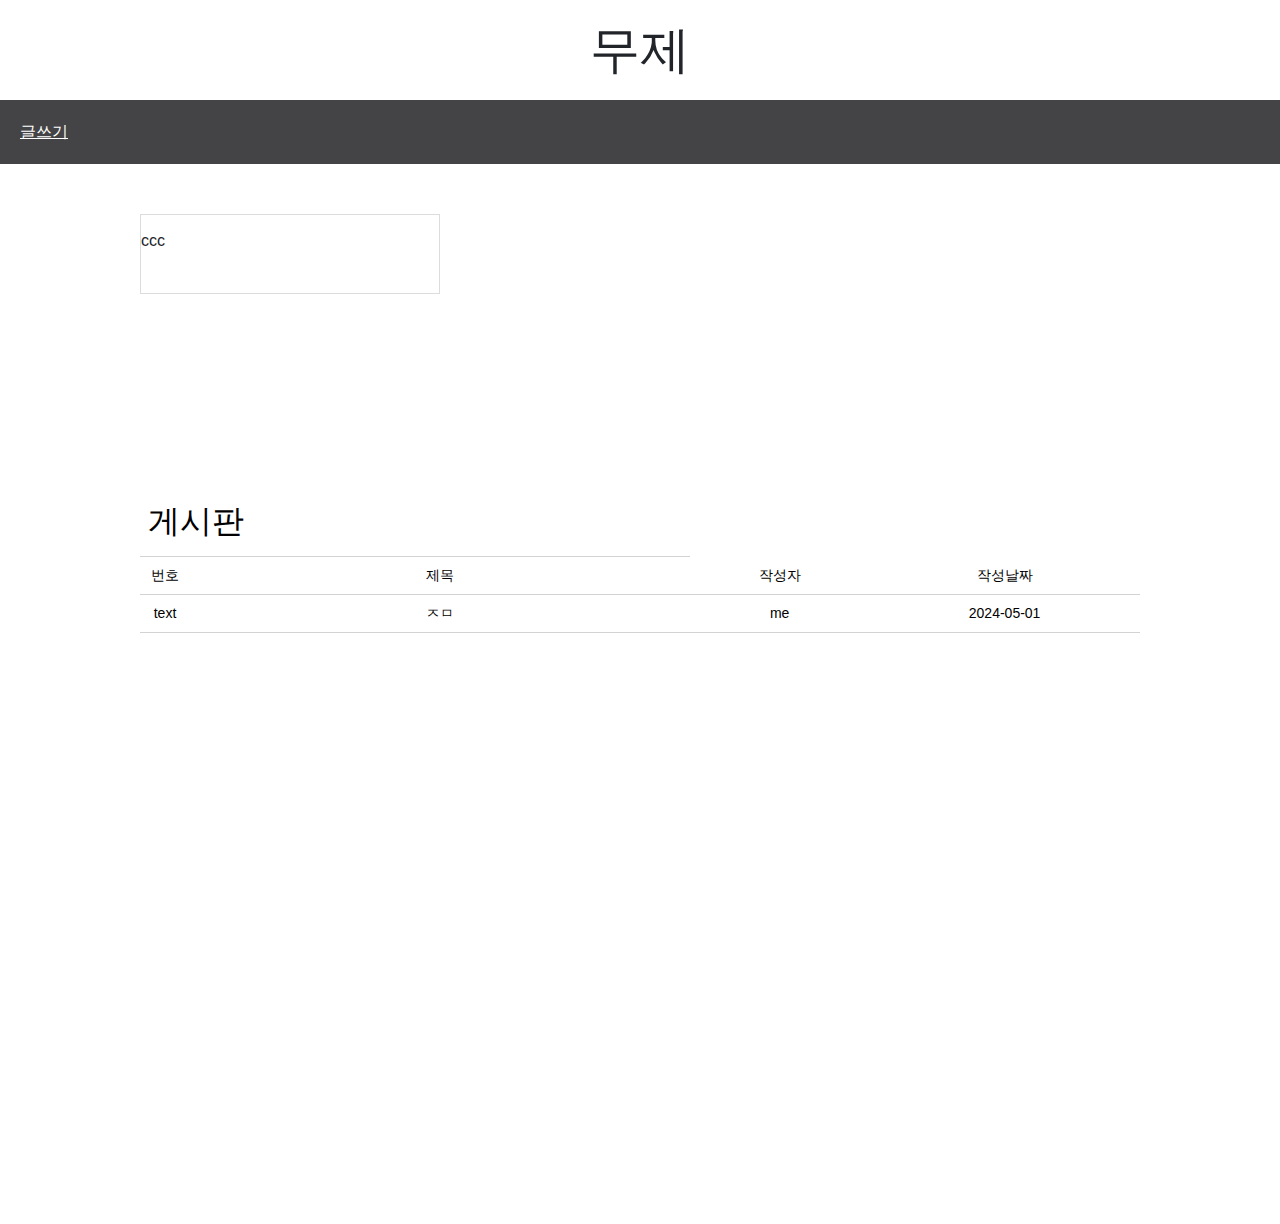
<file: frontend/index.html>
<!DOCTYPE html>
<html lang="ko">
<head>
    <meta charset="UTF-8">
    <meta name="viewport" content="width=device-width, initial-scale=1.0">
    <title>Document</title>
    <link href="index.css" rel="stylesheet">
    <meta charset="utf-8">
    <meta name="viewport" content="width=device-width, initial-scale=1">
    <title>Bootstrap demo</title>
    <link href="https://cdn.jsdelivr.net/npm/bootstrap@5.3.3/dist/css/bootstrap.min.css" rel="stylesheet" integrity="sha384-QWTKZyjpPEjISv5WaRU9OFeRpok6YctnYmDr5pNlyT2bRjXh0JMhjY6hW+ALEwIH" crossorigin="anonymous">
    <script src="https://cdn.jsdelivr.net/npm/bootstrap@5.3.3/dist/js/bootstrap.bundle.min.js" integrity="sha384-YvpcrYf0tY3lHB60NNkmXc5s9fDVZLESaAA55NDzOxhy9GkcIdslK1eN7N6jIeHz" crossorigin="anonymous"></script>
  </body>
</head>
<body>
    <div style="margin: 0px;">
        <div style="width: auto;">
            <h1 class="main_text">무제</h1>
        </div>
        <div class="box">
            <a style="color: white"; href="write.html">글쓰기</a>
        </div>
        <div class="container">
            <div class="main">
                <div class="login">
                    <a>ccc</a1>
                </div>
                <div id="wi">
                    <table class="table">
                        <tr>
                            <td colspan="2"><h2>게시판</h2></td>
                        </tr>
                        <tr class="header">
                            <td class="num">번호</td>
                            <td class="title">제목</td>
                            <td>작성자</td>
                            <td>작성날짜</td>
                        </tr>
                        <tr class="header">
                            <td class="num">text</td>
                            <td class="title">ㅈㅁ</td>
                            <td>me</td>
                            <td>2024-05-01</td>
                        </tr>
                    </table>


                </div>

            </div>
        </div>
    </div>
  
</body>
</html>
</file>
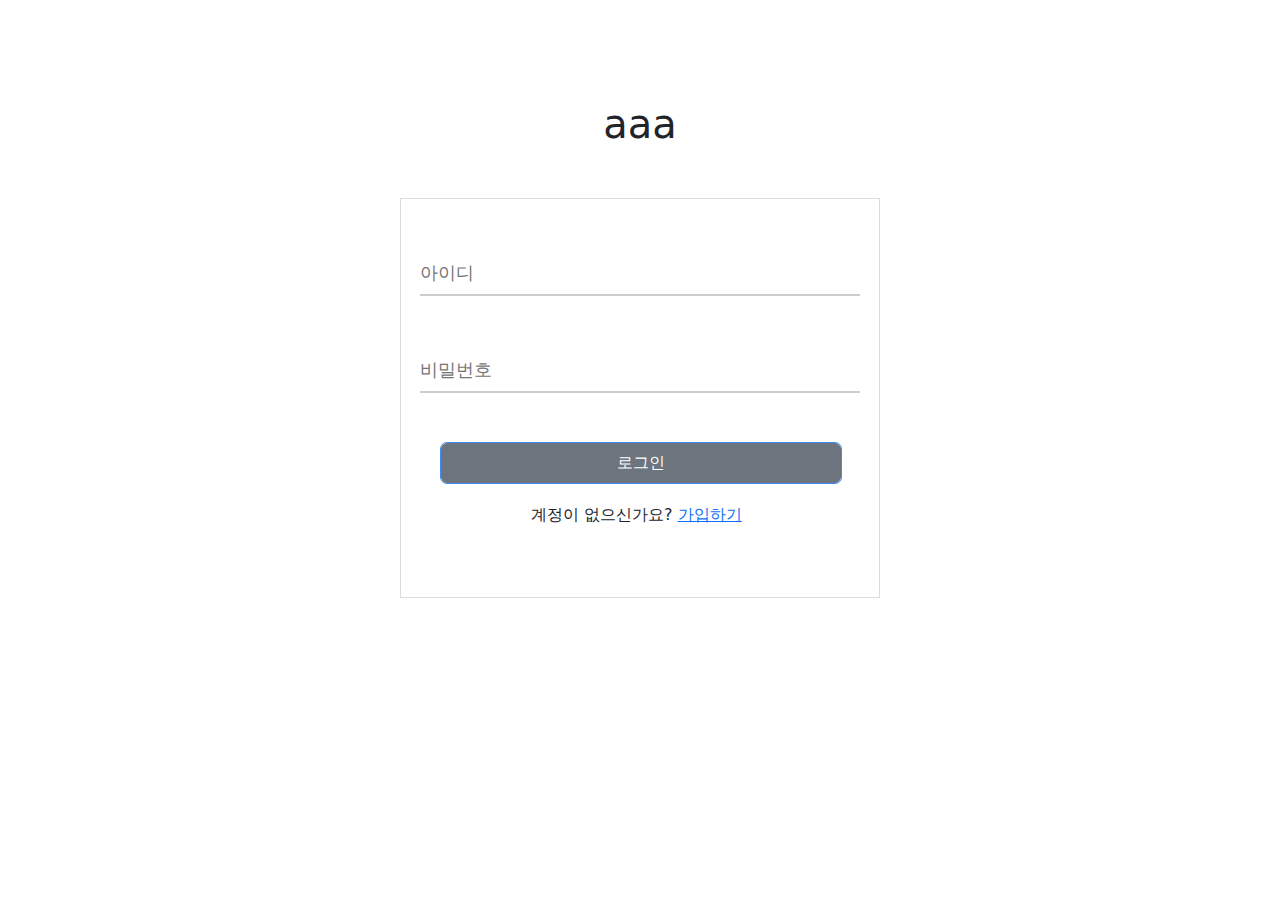
<file: frontend/login.html>
<!DOCTYPE html>
<html lang="en">
<head>
    <meta charset="UTF-8">
    <meta name="viewport" content="width=device-width, initial-scale=1.0">
    <title>Document</title>
    <link href="index.css" rel="stylesheet">
    <link href="https://cdn.jsdelivr.net/npm/bootstrap@5.3.3/dist/css/bootstrap.min.css" rel="stylesheet" integrity="sha384-QWTKZyjpPEjISv5WaRU9OFeRpok6YctnYmDr5pNlyT2bRjXh0JMhjY6hW+ALEwIH" crossorigin="anonymous">
</head>
<body>
    <script src="https://cdn.jsdelivr.net/npm/bootstrap@5.3.3/dist/js/bootstrap.bundle.min.js" integrity="sha384-YvpcrYf0tY3lHB60NNkmXc5s9fDVZLESaAA55NDzOxhy9GkcIdslK1eN7N6jIeHz" crossorigin="anonymous"></script>
    <div>
        <div class="contain_box">
            <h1 class="login_main_text">aaa</h1>
           
            <div class="line">
                <div class="cont_login">
                    <div class="box_tf">
                        <input type="text" id="login_1" class="tf_g" placeholder="아이디" value>
                    </div>
                    <div class="box_tf">
                        <input type="text" id="login_2" placeholder="비밀번호" class="tf_g" value>

                    </div>
                    <div class="main_1">
                        <button type="button" class="btn btn-secondary" style="width: 400px;left: 50px; margin-left: 40px;">로그인</button>
                    </div>
                    <div class="main_1">
                        <p class="sign">계정이 없으신가요? <a href="sign_up.html">가입하기</a></p>
                    </div>

                </div>

            </div>
        </div>

    </div>
</body>
</html>
</file>
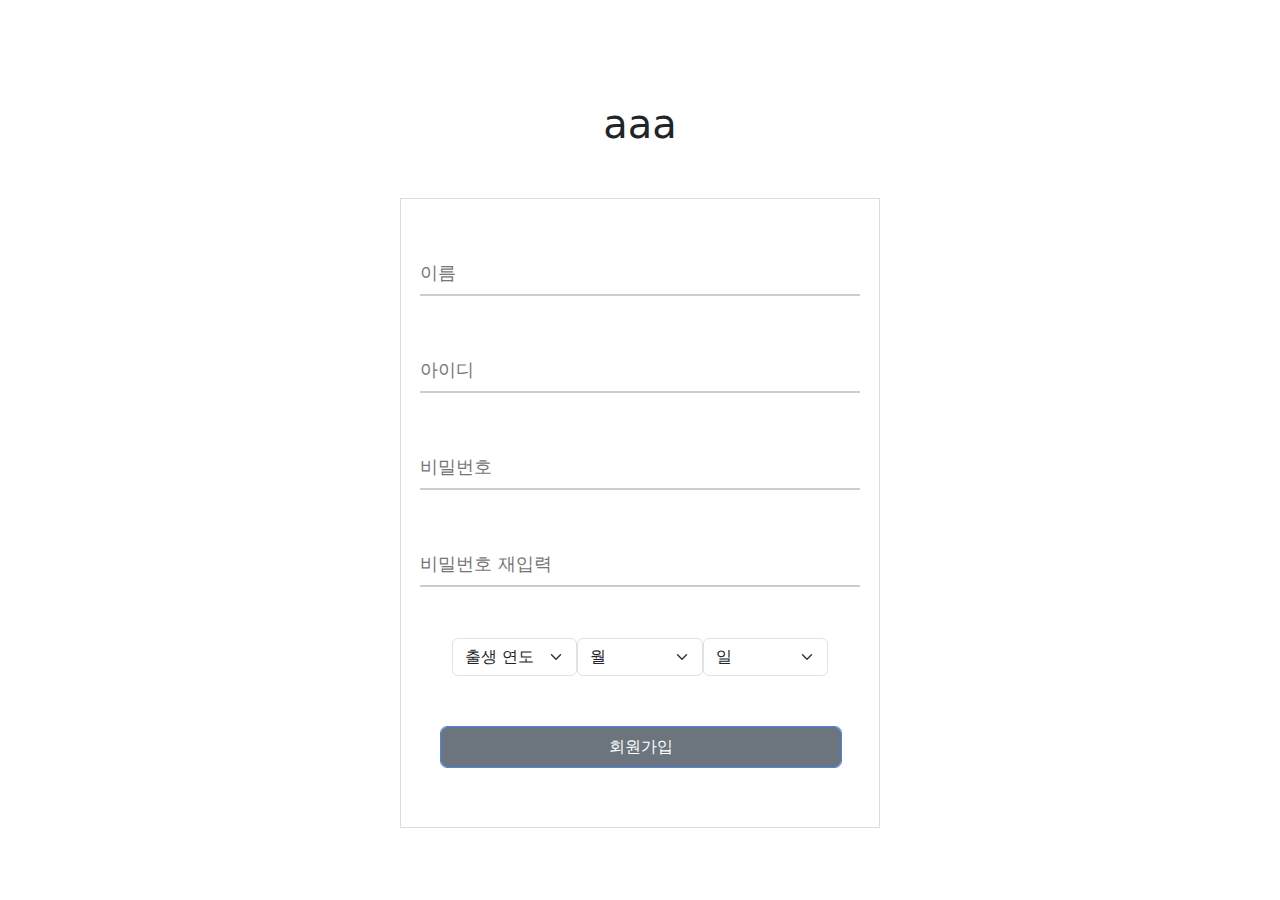
<file: frontend/sign_up.html>
<!DOCTYPE html>
<html lang="ko">
<head>
    <meta charset="UTF-8">
    <meta name="viewport" content="width=device-width, initial-scale=1.0">
    <title>Document</title>
    <link href="index.css" rel="stylesheet">
    <script src="sign_up.js"></script>
    <link href="https://cdn.jsdelivr.net/npm/bootstrap@5.3.3/dist/css/bootstrap.min.css" rel="stylesheet" integrity="sha384-QWTKZyjpPEjISv5WaRU9OFeRpok6YctnYmDr5pNlyT2bRjXh0JMhjY6hW+ALEwIH" crossorigin="anonymous">
</head>
<body>
    <form action="/join" method="POST" id="frm">
        <script type="text/javascript">
            function test() {
              var p1 = document.getElementById('pw').value;
              var p2 = document.getElementById('pw_2').value;
              if( p1 != p2 ) {
                alert("비밀번호를 다시 확인해주세요");
                return false;
              } else{
                alert("비밀번호가 일치합니다");
                return true;
                
              }
        
            }
          </script>
        <script src="https://cdn.jsdelivr.net/npm/bootstrap@5.3.3/dist/js/bootstrap.bundle.min.js" integrity="sha384-YvpcrYf0tY3lHB60NNkmXc5s9fDVZLESaAA55NDzOxhy9GkcIdslK1eN7N6jIeHz" crossorigin="anonymous"></script>
        <div>
            <div class="contain_box">
                <h1 class="login_main_text">aaa</h1>
            
                <div class="line" style="height:630px;">
                    <div class="cont_login">
                        <div class="box_tf">
                            <input type="text" id="name" class="tf_g" placeholder="이름" name="name">
                        </div>
                        <div class="box_tf">
                            <input type="text" id="login_1_new" placeholder="아이디" class="tf_g" name="id">
                        </div>
                        <div class="box_tf">
                            <input type="password" id="pw" placeholder="비밀번호" class="tf_g" name="pw">
                        </div>
                        <div class="box_tf">
                            <input type="password" id="pw_2" placeholder="비밀번호 재입력" class="tf_g" name="pw_2">
                        </div>
                        <div class="birth_day_box">
                            <select class="form-select" aria-label="Default select example" style="width: 126px;" id="year" name="yy">
                                <option disabled selected> 출생 연도</option>
                                <option value="2021">2021</option>  <option value="2020">2020</option>  <option value="2019">2019</option>  <option value="2018">2018</option>  <option value="2017">2017</option>  <option value="2016">2016</option>  <option value="2015">2015</option>  <option value="2014">2014</option>  <option value="2013">2013</option>  <option value="2012">2012</option>  <option value="2011">2011</option>  <option value="2010">2010</option>  <option value="2009">2009</option>  <option value="2008">2008</option>  <option value="2007">2007</option>  <option value="2006">2006</option>  <option value="2005">2005</option>  <option value="2004">2004</option>  <option value="2003">2003</option>  <option value="2002">2002</option>  <option value="2001">2001</option>  <option value="2000">2000</option>  <option value="1999">1999</option>  <option value="1998">1998</option>  <option value="1997">1997</option>  <option value="1996">1996</option>  <option value="1995">1995</option>  <option value="1994">1994</option>  <option value="1993">1993</option>  <option value="1992">1992</option>  <option value="1991">1991</option>  <option value="1990">1990</option>  <option value="1989">1989</option>  <option value="1988">1988</option>  <option value="1987">1987</option>  <option value="1986">1986</option>  <option value="1985">1985</option>  <option value="1984">1984</option>  <option value="1983">1983</option>  <option value="1982">1982</option>  <option value="1981">1981</option>  <option value="1980">1980</option>  <option value="1979">1979</option>  <option value="1978">1978</option>  <option value="1977">1977</option>  <option value="1976">1976</option>  <option value="1975">1975</option>  <option value="1974">1974</option>  <option value="1973">1973</option>  <option value="1972">1972</option>  <option value="1971">1971</option>  <option value="1970">1970</option>  <option value="1969">1969</option>  <option value="1968">1968</option>  <option value="1967">1967</option>  <option value="1966">1966</option>  <option value="1965">1965</option>  <option value="1964">1964</option>  <option value="1963">1963</option>  <option value="1962">1962</option>  <option value="1961">1961</option>  <option value="1960">1960</option>  <option value="1959">1959</option>  <option value="1958">1958</option>  <option value="1957">1957</option>  <option value="1956">1956</option>  <option value="1955">1955</option>  <option value="1954">1954</option>  <option value="1953">1953</option>  <option value="1952">1952</option>  <option value="1951">1951</option>  <option value="1950">1950</option>  <option value="1949">1949</option>  <option value="1948">1948</option>  <option value="1947">1947</option>  <option value="1946">1946</option>  <option value="1945">1945</option>  <option value="1944">1944</option>  <option value="1943">1943</option>  <option value="1942">1942</option>  <option value="1941">1941</option>  <option value="1940">1940</option>  <option value="1939">1939</option>  <option value="1938">1938</option>  <option value="1937">1937</option>  <option value="1936">1936</option>  <option value="1935">1935</option>  <option value="1934">1934</option>  <option value="1933">1933</option>  <option value="1932">1932</option>  <option value="1931">1931</option>  <option value="1930">1930</option>  <option value="1929">1929</option>  <option value="1928">1928</option>  <option value="1927">1927</option>  <option value="1926">1926</option>  <option value="1925">1925</option>  <option value="1924">1924</option>  <option value="1923">1923</option>  <option value="1922">1922</option>  <option value="1921">1921</option>

                                
                            </select>
                            <select class="form-select" aria-label="Default select example" style="width: 126px;" id="month" name="mm">
                                <option disabled selected> 월</option>
                                <option value="1">1</option>  <option value="2">2</option>  <option value="3">3</option>  <option value="4">4</option>  <option value="5">5</option>  <option value="6">6</option>  <option value="7">7</option>  <option value="8">8</option>  <option value="9">9</option>  <option value="10">10</option>  <option value="11">11</option>  <option value="12">12</option>

                                
                                
                                
                            </select>
                            <select class="form-select" aria-label="Default select example" style="width: 126px;" id="day" name="dd">
                                <option disabled selected> 일</option>
                                <option value="1">1</option>  <option value="2">2</option>  <option value="3">3</option>  <option value="4">4</option>  <option value="5">5</option>  <option value="6">6</option>  <option value="7">7</option>  <option value="8">8</option>  <option value="9">9</option>  <option value="10">10</option>  <option value="11">11</option>  <option value="12">12</option>  <option value="13">13</option>  <option value="14">14</option>  <option value="15">15</option>  <option value="16">16</option>  <option value="17">17</option>  <option value="18">18</option>  <option value="19">19</option>  <option value="20">20</option>  <option value="21">21</option>  <option value="22">22</option>  <option value="23">23</option>  <option value="24">24</option>  <option value="25">25</option>  <option value="26">26</option>  <option value="27">27</option>  <option value="28">28</option>  <option value="29">29</option>  <option value="30">30</option>  <option value="31">31</option>

                                
                                
                            </select>
    
                        </div>
                        <div class="main_1">
                            <button  type="submit" onclick="return test()" class="btn btn-secondary" style="width: 400px;left: 50px; margin-left:40px">회원가입</button>
                        </div>

                    </div>

                </div>
            </div>

        </div>
    </form>
</body>
</file>
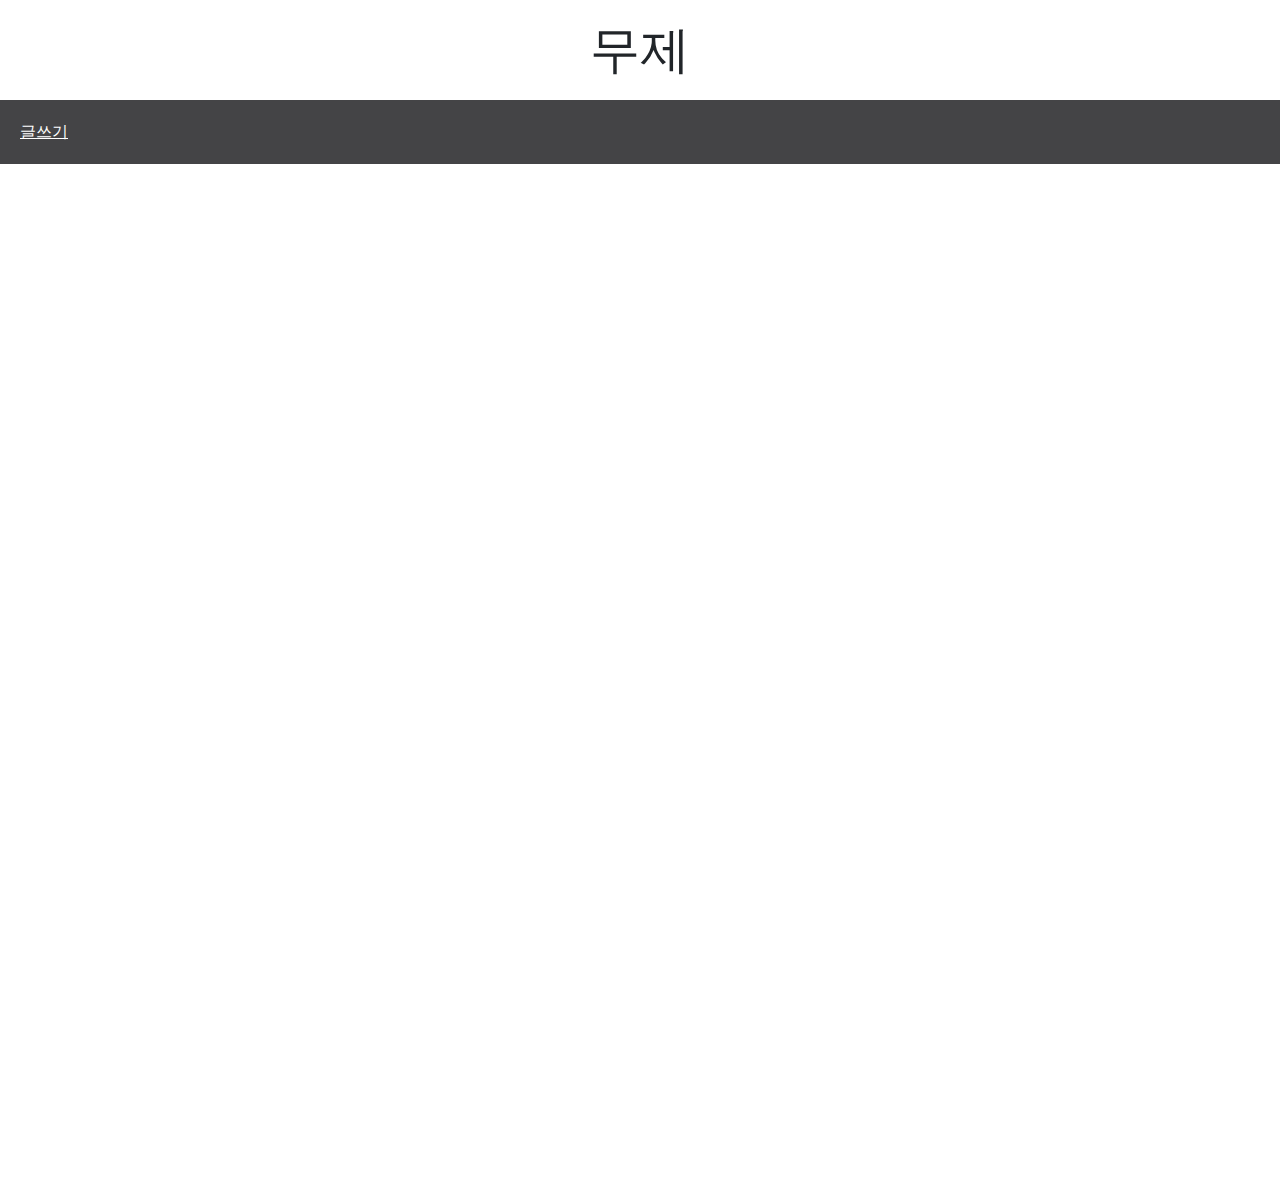
<file: frontend/view_list.html>
<!DOCTYPE html>
<html lang="ko">
<head>
    <meta charset="UTF-8">
    <meta name="viewport" content="width=device-width, initial-scale=1.0">
    <title>Document</title>
    <link href="index.css" rel="stylesheet">
    <meta charset="utf-8">
    <meta name="viewport" content="width=device-width, initial-scale=1">
    <title>Bootstrap demo</title>
    <link href="https://cdn.jsdelivr.net/npm/bootstrap@5.3.3/dist/css/bootstrap.min.css" rel="stylesheet" integrity="sha384-QWTKZyjpPEjISv5WaRU9OFeRpok6YctnYmDr5pNlyT2bRjXh0JMhjY6hW+ALEwIH" crossorigin="anonymous">
    <script src="https://cdn.jsdelivr.net/npm/bootstrap@5.3.3/dist/js/bootstrap.bundle.min.js" integrity="sha384-YvpcrYf0tY3lHB60NNkmXc5s9fDVZLESaAA55NDzOxhy9GkcIdslK1eN7N6jIeHz" crossorigin="anonymous"></script>
  </body>
</head>
<body>
    <div style="margin: 0px;">
        <div style="width: auto;">
            <h1 class="main_text">무제</h1>
        </div>
        <div class="box">
            <a style="color: white"; href="write.html">글쓰기</a>    
        </div>
        <div class="main">
            <p>
                
            </p>

        </div>
    </div>
  
</body>
</html>
</file>
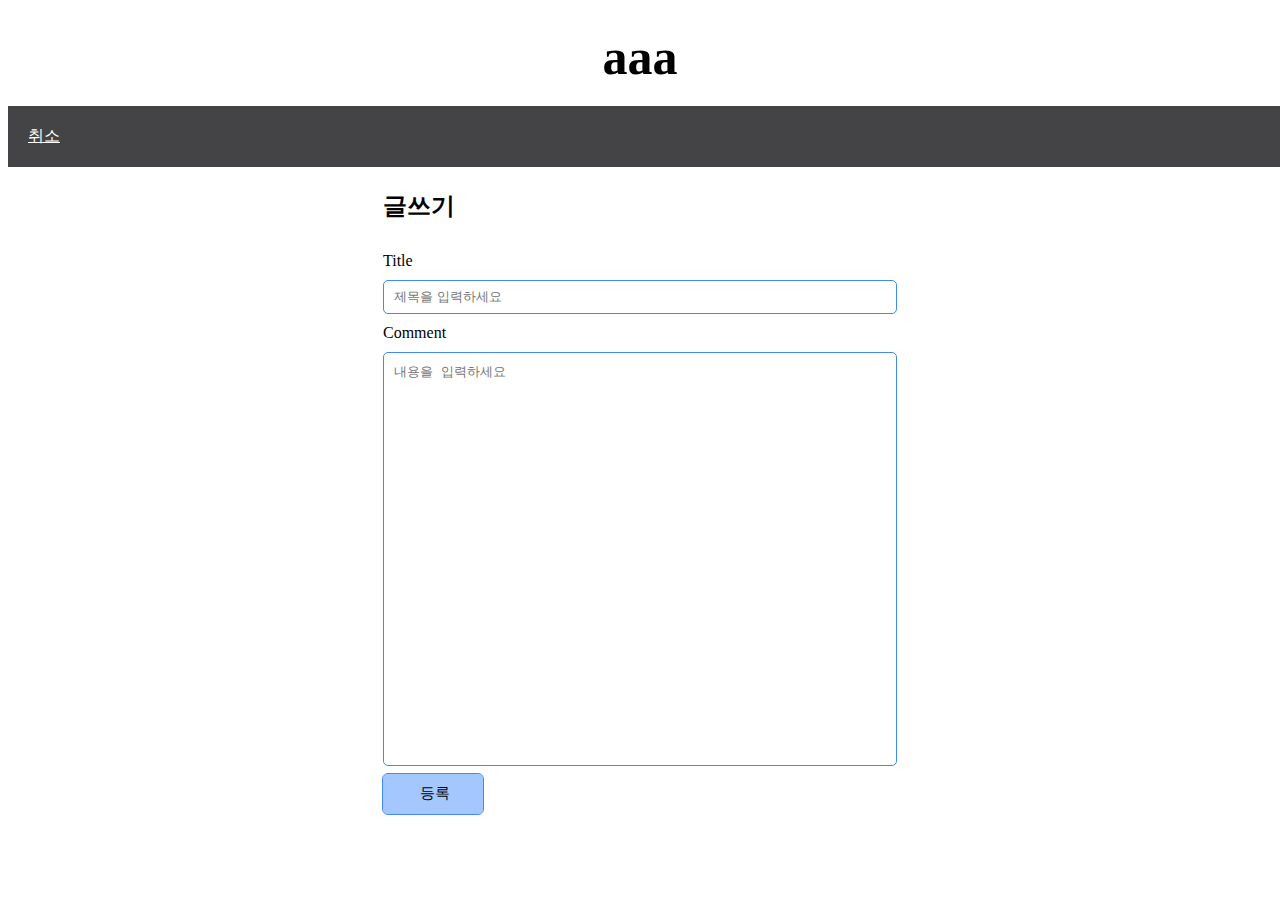
<file: frontend/write.html>
<!DOCTYPE html>
<html lang="ko">
<head>
    <meta charset="UTF-8">
    <meta name="viewport" content="width=device-width, initial-scale=1.0">
    <title>Document</title>
    <link href="write.css" rel="stylesheet">
    
</head>
<body>
    <div>
        <div style="width: auto;">
            <h1 class="main_text">aaa</h1>
        </div>
        <div class="box">
            <a style="color: white"; href="index.html">취소</a>
        </div>
    </div>
    <script>
        function btn(){
            alert("작성완료!");
            location.href="/index"
        }
    </script>
    <form action="/write" method="post">
        <table> 
            <tr><td><h2>글쓰기</h2></td></tr>
            <tr><td class="header">Title</td></tr>
            <tr><td><input type="text" placeholder="제목을 입력하세요" name="title"></td></tr>
            <tr><td class="header">Comment</td></tr>
            <tr><td><textarea placeholder="내용을 입력하세요" name="detail"></textarea></td></tr>
            <tr><td><input type="submit" value="등록" onclick="btn()"></td></tr>
        </table>
        </form>
</body>
</html>
</file>
<file: frontend/index.css>
.main_text{
    text-align: center;
    font-size: 50px;
    border-bottom: 40px;
    padding: 20px;
    margin: 0 auto;
}
.line{border: 1px solid #DCDCDC;width: 480px;
    height: 400px;
    margin: 40px auto 42px;
}
.box{
    position: relative;
    width: 100%;
    border: 20px solid #444446;
    background-color: #444446;
    margin: 0 auto;
    
}
.login{
    border: 1px solid #DCDCDC;
    padding: 14px 0;
    width: 300px;
    height: 80px;
    margin-top: 50px;
}
.container{
    font-family: arial;
    margin: 10px;
    width: 1000px;
    height: 1000px;
}

.main{
    width:1000px;
    height: 1000px;
    margin: 0 auto;
    
}
table {
    margin: 200px auto;
    width: 100px;
    border-radius: 5px;
    border-collapse: collapse;
    border-top: none;
}
.header {
    background-color: rgb(218, 231, 255);
    text-align: center;
}
.table td, .table th {
    border-bottom: 1px lightgray solid; 
    height: 30px;
    font-size: 14px;
}
.num {
    width: 50px;
}
.title {
    width: 500px;
}
.body {
    text-align: center;
}
.body .title {
    text-align: left;
}
button {
    width: 100px;
    height: 40px;
    font-size: 15px;
    border: 0;
    outline: 1.5px rgb(68, 136, 244) solid;
    border-radius: 5px;
    padding-left: 10px;
    background-color: rgb(164, 199, 255);
}
button:active {
    width: 100px;
    height: 40px;
    font-size: 15px;
    border: 0;
    border-radius: 5px;
    outline: 1.5px rgb(27, 76, 155) solid;
    padding-left: 10px;
    background-color: rgb(68, 136, 244);
}
.contain_box{
    width: auto;
}
.login_main_text{
    text-align:center;
    margin: 50px;
    padding-top: 50px; 
}
.cont_login{
    word-wrap: break-word;
}
.box_tf{
    width: 440px;
    height: 47px;
    position: relative;
    border: solid #ccc;
    border-width: 0 0 2px;
    margin: 50px auto;
}
.tf_g {
    position: relative;
    z-index: 1;
    width: 100%;
    min-height: 45px;
    padding: 10px 0 8px;
    border: 0;
    font-size: 18px;
    line-height: 25px;
    color: #191919;
    background-color: transparent;
    letter-spacing: 0;
    box-sizing: border-box;
    outline: 0 none;
    caret-color: #191919;
    opacity: 1;
}
.main_1{
    margin: 0 auto;
}

.sign{
    top:20px ;
    left: 130px;
    position: relative;
}

.birth_day_box{
    display: flex;
    margin: 51px
}

.logo{
    width: 50px;
    display: block;
}
</file>
<file: frontend/write.css>
table {
    margin: auto;
}
input[type="text"] {
    border: 1.5px rgb(68, 136, 244) solid;
    width: 500px;
    height: 30px;
    border-radius: 5px;
    padding-left: 10px;
}
textarea {
    border: 1.5px rgb(68, 136, 244) solid;
    width: 500px;
    height: 400px;
    border-radius: 5px;
    padding-left: 10px;
    padding-top: 10px;
    resize: none;
}
.header {
    height: 30px;
}
input[type="submit"] {
    width: 100px;
    height: 40px;
    font-size: 15px;
    border: 0;
    outline: 1.5px rgb(68, 136, 244) solid;
    border-radius: 5px;
    padding-left: 10px;
    background-color: rgb(164, 199, 255);
}
input[type="submit"]:active {
    width: 100px;
    height: 40px;
    font-size: 15px;
    border: 0;
    border-radius: 5px;
    outline: 1.5px rgb(27, 76, 155) solid;
    padding-left: 10px;
    background-color: rgb(68, 136, 244);
}


.main_text{
    text-align: center;
    font-size: 50px;
    border-bottom: 40px;
    padding: 20px;
    margin: 0 auto;
}
.line{border: 1px solid #DCDCDC;width: 480px;
    height: 400px;
    margin: 40px auto 42px;
}
.box{
    position: relative;
    width: 100%;
    border: 20px solid #444446;
    background-color: #444446;
    margin: 0 auto;}
</file>
